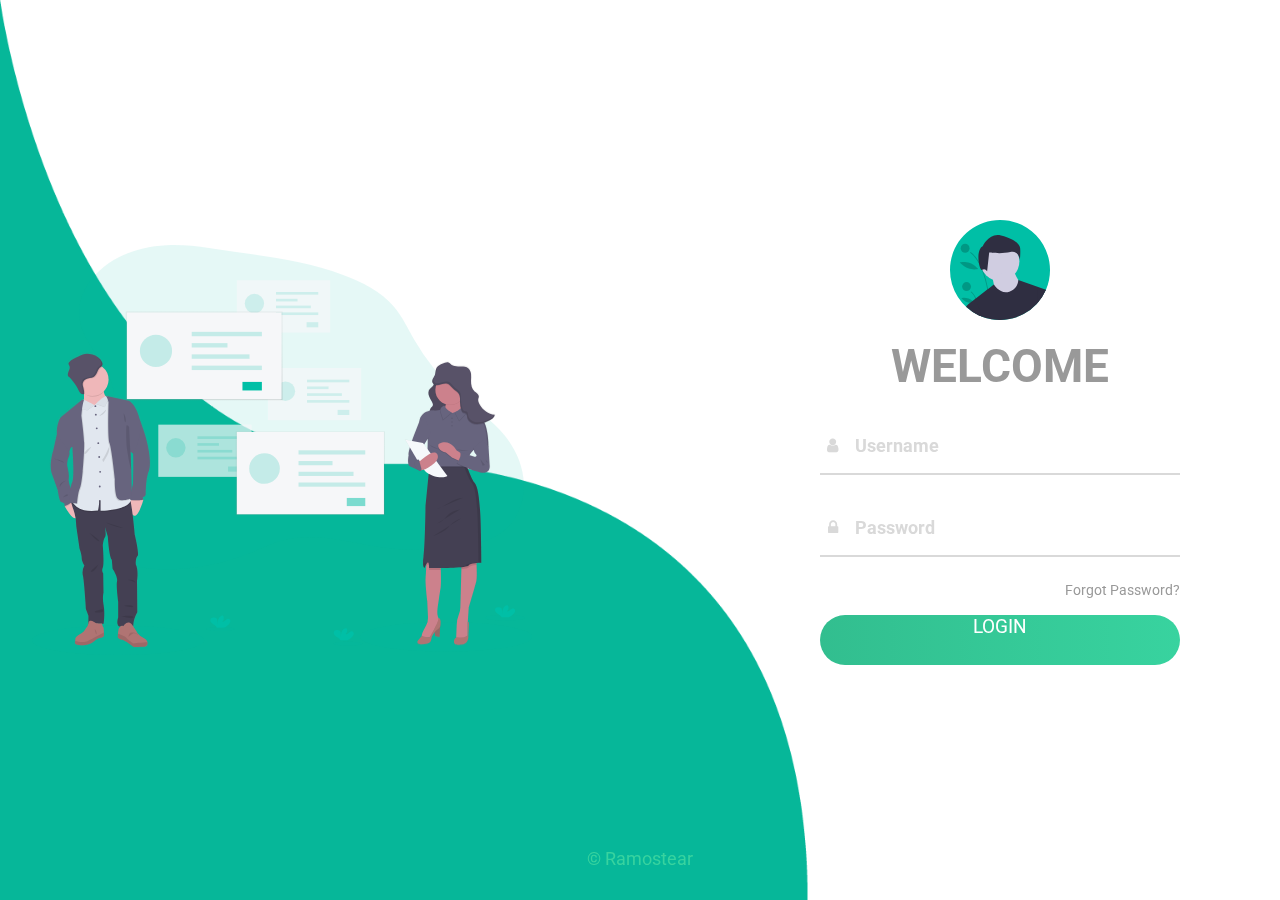
<file: index.html>
<!DOCTYPE html>
<html lang="en">

<head>
    <meta charset="UTF-8">
    <meta name="viewport" content="width=device-width, initial-scale=1" />
    <link href="https://fonts.googleapis.com/css2?family=Roboto&display=swap" rel="stylesheet">
    <link href="https://stackpath.bootstrapcdn.com/font-awesome/4.7.0/css/font-awesome.min.css" rel="stylesheet">
    <link rel="stylesheet" href="css/style.css">
    <title>Login</title>
</head>

<body>
    <img src="img/bg.png" alt="" class="wave">
    <div class="container">
        <div class="img">
            <img src="img/img-3.svg" alt="">
        </div>
        <div class="login-box">
            <form action="">
                <img src="img/avatar.svg" alt="" class="avatar">
                <h2>Welcome</h2>
                <div class="input-group">
                    <div class="icon">
                        <i class="fa fa-user"></i>
                    </div>
                    <div>
                        <h5>Username</h5>
                        <input type="text" class="input">
                    </div>
                </div>
                <div class="input-group">
                    <div class="icon">
                        <i class="fa fa-lock"></i>
                    </div>
                    <div>
                        <h5>Password</h5>
                        <input type="password" class="input">
                    </div>
                </div>
                <a href="#">Forgot Password?</a>
                <a class="btn" href="./contacts.html">
                    Login
                </a>
            </form>
        </div>
    </div>
    <a href="https://www.ramostear.com" target="_blank" class="copyright">&copy; Ramostear</a>
    <script src="js/app.js" type="text/javascript"></script>
    <script src="https://cdn.jsdelivr.net/npm/bootstrap@5.3.0-alpha1/dist/js/bootstrap.bundle.min.js"
        integrity="sha384-w76AqPfDkMBDXo30jS1Sgez6pr3x5MlQ1ZAGC+nuZB+EYdgRZgiwxhTBTkF7CXvN"
        crossorigin="anonymous"></script>
</body>

</html>
</file>
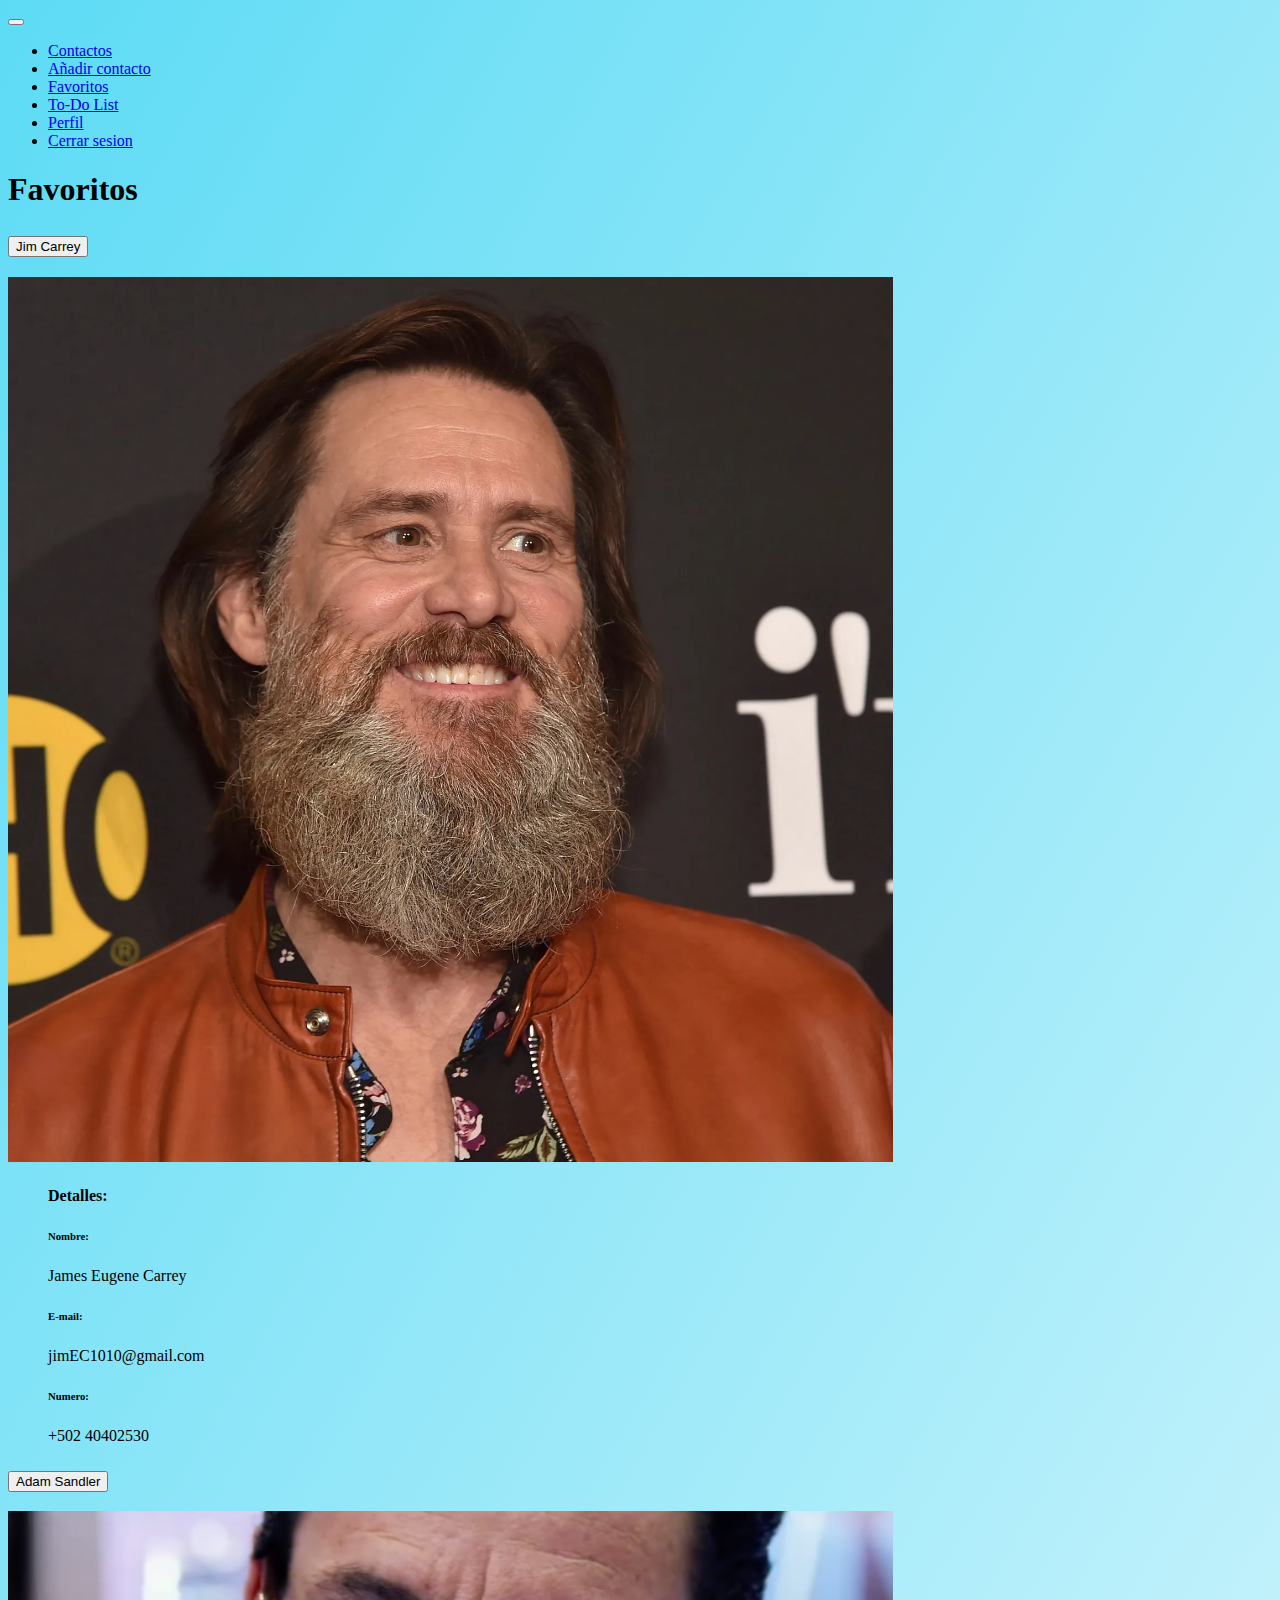
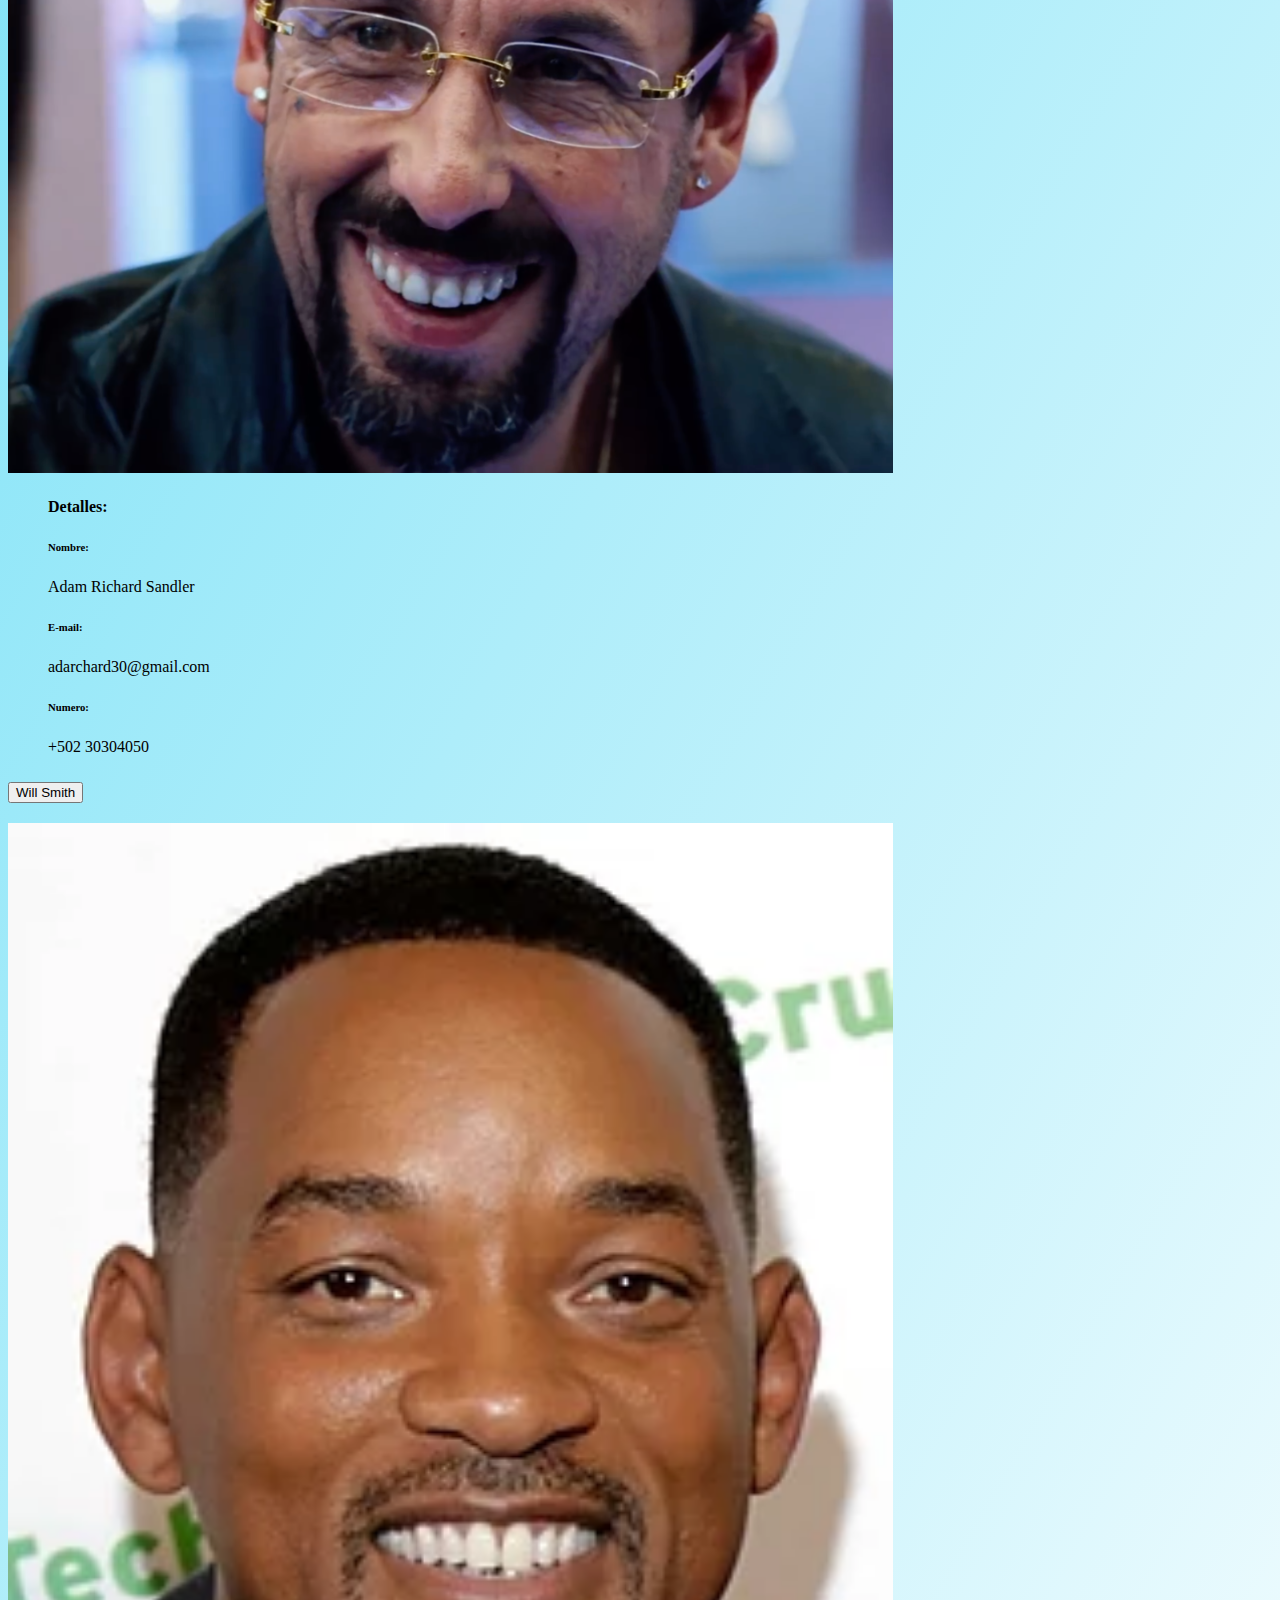
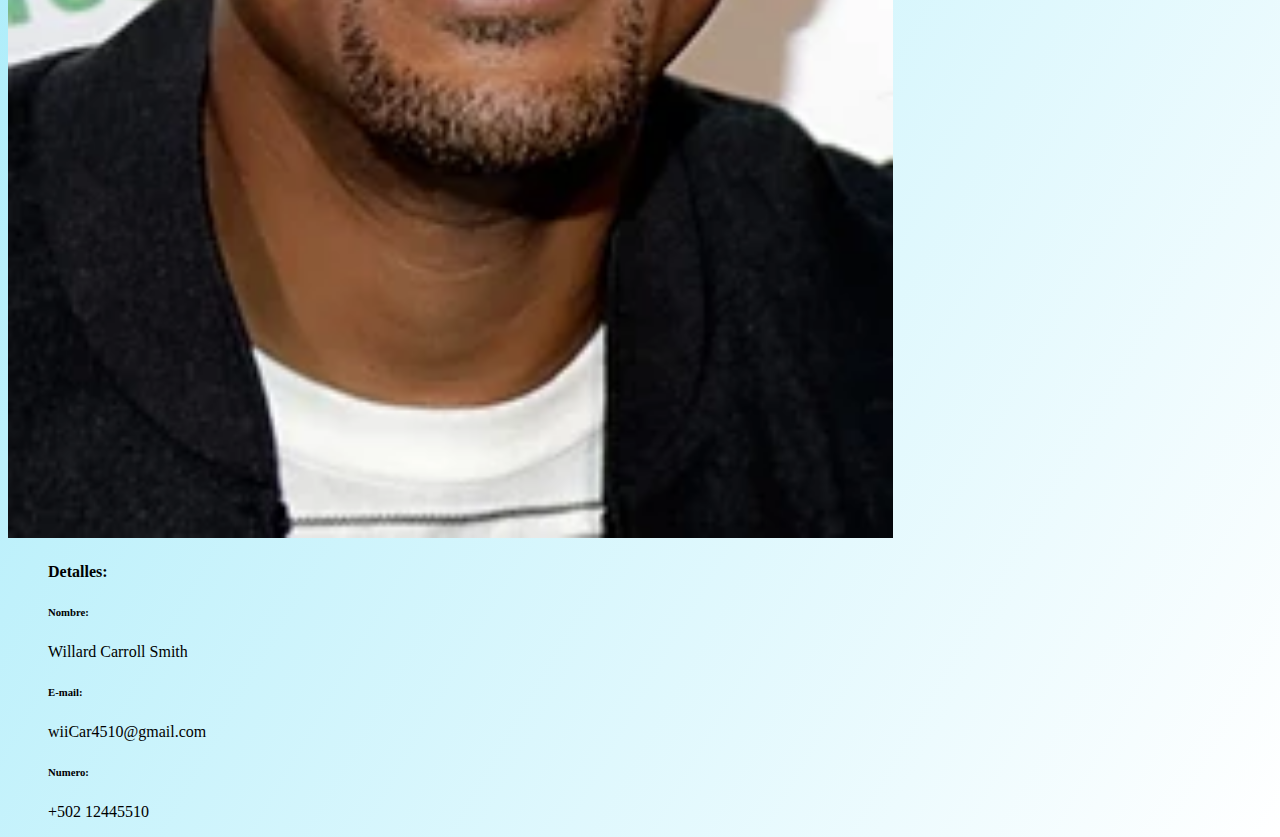
<file: favoritos.html>
<!DOCTYPE html>
<html lang="en">

<head>
    <meta charset="UTF-8">
    <meta http-equiv="X-UA-Compatible" content="IE=edge">
    <meta name="viewport" content="width=device-width, initial-scale=1.0">
    <link href="https://cdn.jsdelivr.net/npm/bootstrap@5.3.0-alpha1/dist/css/bootstrap.min.css" rel="stylesheet"
        integrity="sha384-GLhlTQ8iRABdZLl6O3oVMWSktQOp6b7In1Zl3/Jr59b6EGGoI1aFkw7cmDA6j6gD" crossorigin="anonymous">
    </link>
    <link rel="stylesheet" href="./css/imagenes.css">
    <title>Favoritos</title>
</head>

<body>
    <nav class="navbar navbar-expand-lg bg-info">
        <div class="container-fluid">
            <a class="navbar-brand" href="#"></a>
            <button class="navbar-toggler" type="button" data-bs-toggle="collapse" data-bs-target="#navbarNav"
                aria-controls="navbarNav" aria-expanded="false" aria-label="Toggle navigation">
                <span class="navbar-toggler-icon"></span>
            </button>
            <div class="collapse navbar-collapse" id="navbarNav">
                <ul class="navbar-nav">
                    <li class="nav-item">
                        <a class="nav-link" href="./contacts.html">Contactos</a>
                    </li>
                    <li class="nav-item">
                        <a class="nav-link" href="./add-contacts.html">Añadir contacto</a>
                    </li>
                    <li class="nav-item">
                        <a class="nav-link active" href="./favoritos.html">Favoritos</a>
                    </li>
                    <li class="nav-item">
                        <a class="nav-link" href="./to-do-list.html">To-Do List</a>
                    </li>
                    <li class="nav-item">
                        <a class="nav-link" href="./perfil.html">Perfil</a>
                    </li>
                    <li class="nav-item">
                        <a class="nav-link" href="./index.html">Cerrar sesion</a>
                    </li>
                </ul>
            </div>
        </div>
    </nav>

    <div class="container">
        <div class="row">
            <div class="col-12 text-center mt-5 mb-5">
                <h1>Favoritos</h1>
            </div>
        </div>
        <div class="row">
            <div class="col-12">
                <div class="accordion">
                    <div class="accordion-item">
                        <h2 class="accordion-header" id="flush-headingSeven">
                            <button class="accordion-button collapsed" type="button" data-bs-toggle="collapse"
                                data-bs-target="#flush-collapseSeven" aria-expanded="false"
                                aria-controls="flush-collapseSeven">
                                Jim Carrey
                            </button>
                        </h2>
                        <div id="flush-collapseSeven" class="accordion-collapse collapse"
                            aria-labelledby="flush-headingSeven" data-bs-parent="#accordionFlushExample">
                            <div class="accordion-body">
                                <div class="container">
                                    <div class="row">
                                        <div class="col-4">
                                            <img src="./img/jcarrey.webp" class="rounded img-forall mt-5">
                                        </div>
                                        <div class="col-8">
                                            <Ul style="list-style-type: none;">
                                                <li class="mt-4 mb-4">
                                                    <h4>Detalles:</h4>
                                                </li>
                                                <li class="mt-4 mb-4">
                                                    <h6>Nombre:</h6> James Eugene Carrey
                                                </li>
                                                <li class="mt-4 mb-4">
                                                    <h6>E-mail:</h6> jimEC1010@gmail.com
                                                </li>
                                                <li class="mt-4 mb-4">
                                                    <h6>Numero:</h6> +502 40402530
                                                </li>
                                            </Ul>
                                        </div>
                                    </div>
                                </div>
                            </div>
                        </div>
                    </div>
                    <div class="accordion-item">
                        <h2 class="accordion-header" id="flush-headingEight">
                            <button class="accordion-button collapsed" type="button" data-bs-toggle="collapse"
                                data-bs-target="#flush-collapseEight" aria-expanded="false"
                                aria-controls="flush-collapseEight">
                                Adam Sandler
                            </button>
                        </h2>
                        <div id="flush-collapseEight" class="accordion-collapse collapse"
                            aria-labelledby="flush-headingEight" data-bs-parent="#accordionFlushExample">
                            <div class="accordion-body">
                                <div class="container">
                                    <div class="row">
                                        <div class="col-4">
                                            <img src="./img/asandler.webp" class="rounded img-forall mt-5">
                                        </div>
                                        <div class="col-8">
                                            <Ul style="list-style-type: none;">
                                                <li class="mt-4 mb-4">
                                                    <h4>Detalles:</h4>
                                                </li>
                                                <li class="mt-4 mb-4">
                                                    <h6>Nombre:</h6> Adam Richard Sandler
                                                </li>
                                                <li class="mt-4 mb-4">
                                                    <h6>E-mail:</h6> adarchard30@gmail.com
                                                </li>
                                                <li class="mt-4 mb-4">
                                                    <h6>Numero:</h6> +502 30304050
                                                </li>
                                            </Ul>
                                        </div>
                                    </div>
                                </div>
                            </div>
                        </div>
                    </div>
                    <div class="accordion-item">
                        <h2 class="accordion-header" id="flush-headingNine">
                            <button class="accordion-button collapsed" type="button" data-bs-toggle="collapse"
                                data-bs-target="#flush-collapseNine" aria-expanded="false"
                                aria-controls="flush-collapseNine">
                                Will Smith
                            </button>
                        </h2>
                        <div id="flush-collapseNine" class="accordion-collapse collapse"
                            aria-labelledby="flush-headingNine" data-bs-parent="#accordionFlushExample">
                            <div class="accordion-body">
                                <div class="container">
                                    <div class="row">
                                        <div class="col-4">
                                            <img src="./img/wsmith.webp" class="rounded img-forall mt-5">
                                        </div>
                                        <div class="col-8">
                                            <Ul style="list-style-type: none;">
                                                <li class="mt-4 mb-4">
                                                    <h4>Detalles:</h4>
                                                </li>
                                                <li class="mt-4 mb-4">
                                                    <h6>Nombre:</h6> Willard Carroll Smith
                                                </li>
                                                <li class="mt-4 mb-4">
                                                    <h6>E-mail:</h6> wiiCar4510@gmail.com
                                                </li>
                                                <li class="mt-4 mb-4">
                                                    <h6>Numero:</h6> +502 12445510
                                                </li>
                                            </Ul>
                                        </div>
                                    </div>
                                </div>
                            </div>
                        </div>
                    </div>
                </div>
            </div>
        </div>
    </div>
</body>
<script src="https://cdn.jsdelivr.net/npm/bootstrap@5.3.0-alpha1/dist/js/bootstrap.bundle.min.js"
    integrity="sha384-w76AqPfDkMBDXo30jS1Sgez6pr3x5MlQ1ZAGC+nuZB+EYdgRZgiwxhTBTkF7CXvN"
    crossorigin="anonymous"></script>

</html>
</file>
<file: css/style.css>
*{
    padding: 0;
    margin: 0;
    box-sizing: border-box;
}
body{
    font-family: 'Roboto', sans-serif;
}
.wave{
    position: fixed;
    height: 100%;
    left: 0;
    bottom: 0;
    z-index: -1;
}
.container{
    width: 100vw;
    height: 100vh;
    display: grid;
    grid-template-columns: repeat(2,1fr);
    grid-gap: 18rem;
    padding: 0 2rem;
}
.img{
    display: flex;
    justify-content: flex-end;
    align-items: center;
}
.img img{
    width: 500px;
}

.login-box{
    display: flex;
    align-items: center;
    text-align: center;
}
form{
    width: 360px;
}
.avatar{
    width: 100px;
}
form h2{
    font-size: 2.9rem;
    text-transform: uppercase;
    margin: 15px 0;
    color: #999;
}

.input-group{
    position: relative;
    display: grid;
    grid-template-columns: 7% 93%;
    margin: 25px 0;
    padding: 5px 0;
    border-bottom: 2px solid #d9d9d9;
}

.input-group:nth-child(1){
    margin-bottom: 4px;
}
.input-group:before,.input-group:after{
    content: '';
    position: absolute;
    bottom: -2px;
    width: 0;
    height: 2px;
    background-color: #38d39f;
    transition: .5s;
}
.input-group:after{
    right: 50%;
}
.input-group:before{
    left: 50%;
}
.icon{
    display: flex;
    justify-content: center;
    align-items: center;
}
.icon i{
    color: #d9d9d9;
    transition: .5s;
}

.input-group > div{
    position: relative;
    height: 45px;
}

.input-group >div > h5{
    position: absolute;
    left: 10px;
    top: 50%;
    transform: translateY(-50%);
    color: #d9d9d9;
    font-size: 18px;
    transition: .3s;
}
.input-group.focus .icon i{
    color: #38d39f;
}
.input-group.focus div h5{
    top: -5px;
    font-size: 15px;
}
.input-group.focus:after,.input-group.focus:before{
    width: 50%;
}
.input{
    position: absolute;
    width: 100%;
    height: 100%;
    top: 0;
    left: 0;
    border: none;
    outline: none;
    background: none;
    padding: 0.5rem 0.7rem;
    font-size: 1.2rem;
    color: #555;
    font-family: 'Roboto', sans-serif;
}
a{
    display: block;
    text-align: right;
    text-decoration: none;
    color: #999;
    font-size: 0.9rem;
    transition: .3s;
}
a:hover{
    color: #38d39f;
}
.btn{
    text-align: center;
    display: block;
    width: 100%;
    height: 50px;
    border-radius: 25px;
    margin: 1rem 0;
    font-size: 1.2rem;
    outline: none;
    border: none;
    background-image: linear-gradient(to right,#32be8f,#38d39f,#32be8f);
    cursor: pointer;
    color: #fff;
    text-transform: uppercase;
    font-family: 'Roboto', sans-serif;
    background-size: 200%;
    transition: .5s;
    
}
.btn:hover{
    background-position: right;
}
.copyright{
    position: absolute;
    width: 100%;
    height: 50px;
    bottom: 2px;
    color: #38d39f;
    text-align: center;
    font-size: 18px;
    font-family: 'Roboto', sans-serif;
}

/*媒体查询*/
@media screen and (max-width: 1080px) {
    .container{
        grid-gap: 9rem;
    }
}
@media screen and (max-width: 1024px) {
    form{
        width: 290px;
    }
    form h2{
        font-size: 2.4rem;
        margin: 8px 0;
    }
    .img img{
        width: 360px;
    }
}
@media screen and (max-width: 768px) {
    .wave{
        display: none;
    }
    .img{
        display: none;
    }
    .container{
        grid-template-columns: 1fr;
    }
    .login-box{
        justify-content: center;
    }
}
</file>
<file: css/imagenes.css>
.img-forall{
    height: 70%;
    width: 70%;
}

body{
    background-image: linear-gradient(120deg, #5DDBF5, #fff);
}
</file>
